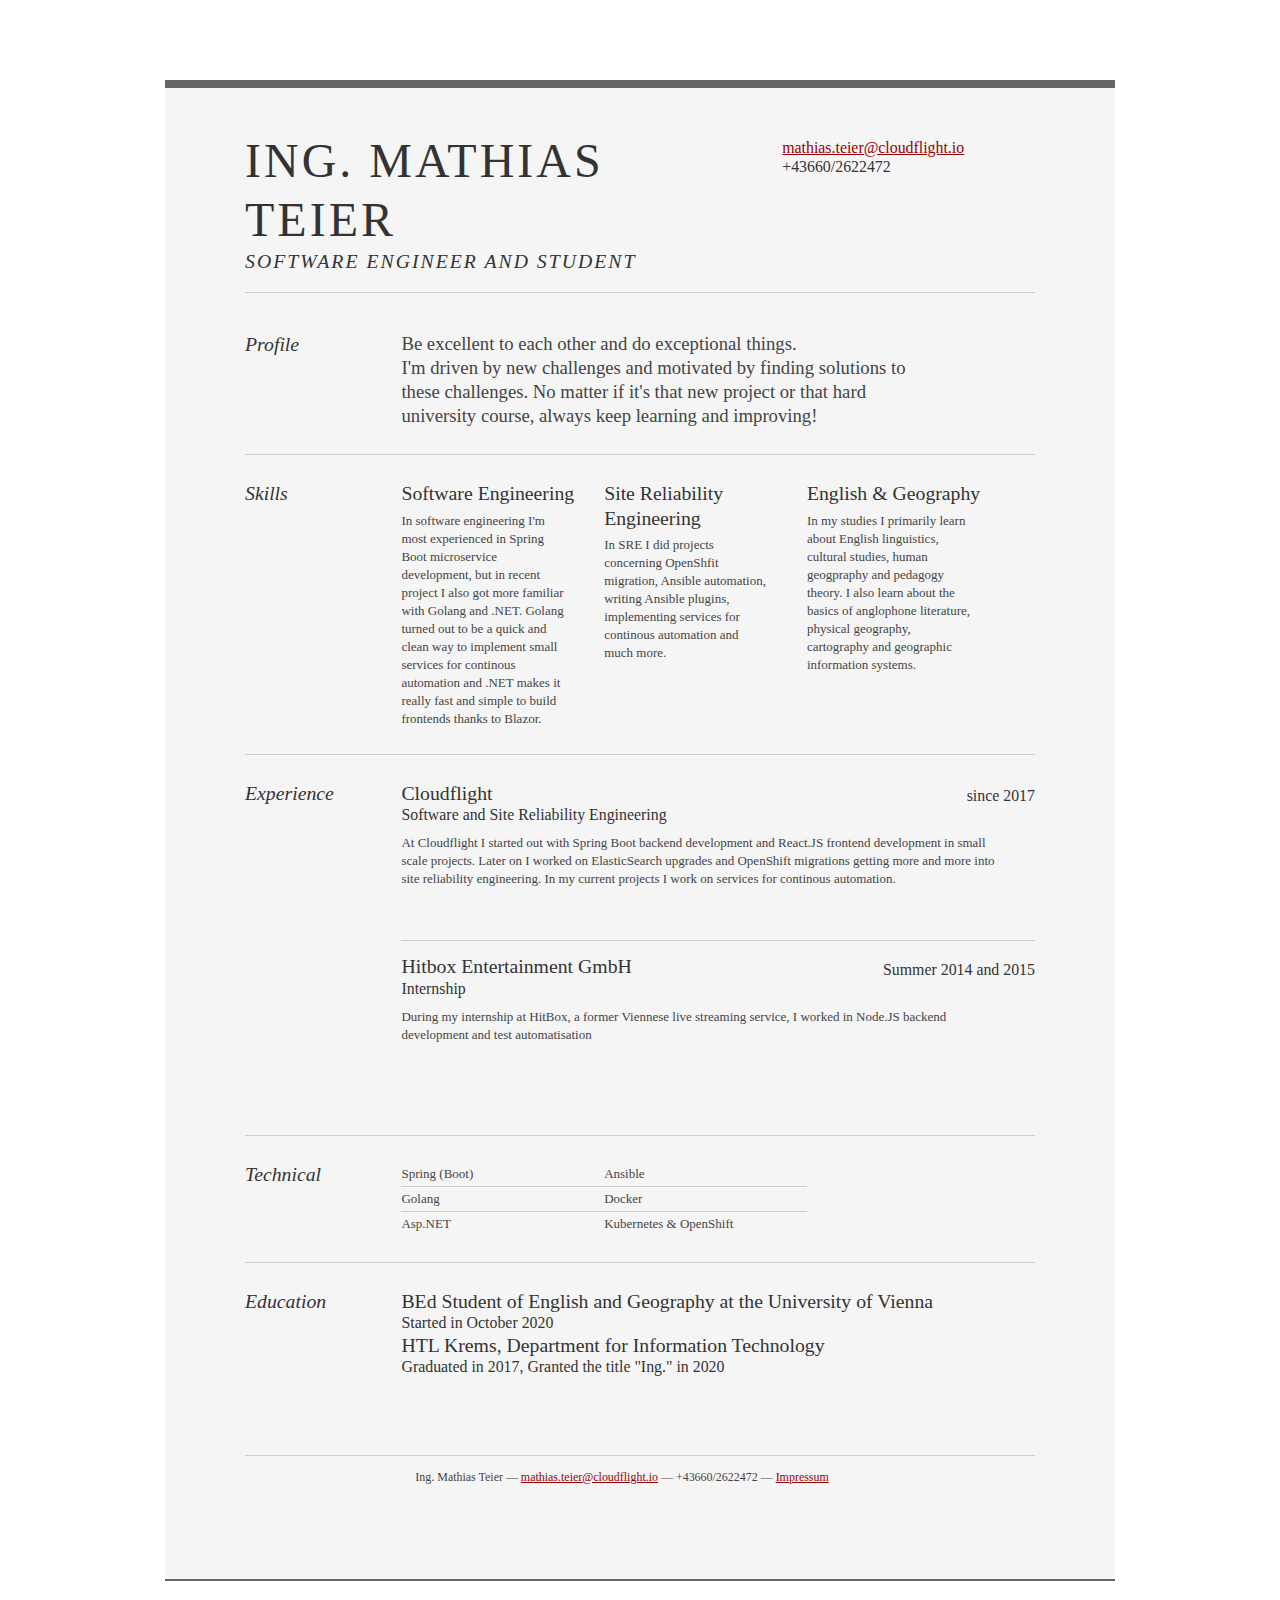
<file: website/html/index.html>
<!DOCTYPE html PUBLIC "-//W3C//DTD XHTML 1.0 Strict//EN" "http://www.w3.org/TR/xhtml1/DTD/xhtml1-strict.dtd">
<html>
<head>

	<title>Ing. Mathias Teier</title>
	<meta http-equiv="content-type" content="text/html; charset=utf-8" />

	<link rel="stylesheet" type="text/css" href="reset-fonts-grids.css" media="all" /> 
	<link rel="stylesheet" type="text/css" href="resume.css" media="all" />

</head>
<body>

<div id="doc2" class="yui-t7">
	<div id="inner">
		<div id="hd">
			<div class="yui-gc">
				<div class="yui-u first">
					<h1>Ing. Mathias Teier</h1>
					<h2>Software Engineer and Student</h2>
				</div>

				<div class="yui-u">
					<div class="contact-info">
						<h3><a href="mailto:mathias.teier@cloudflight.io">mathias.teier@cloudflight.io</a></h3>
						<h3>+43660/2622472</h3>
					</div><!--// .contact-info -->
				</div>
			</div><!--// .yui-gc -->
		</div><!--// hd -->

		<div id="bd">
			<div id="yui-main">
				<div class="yui-b">

					<div class="yui-gf">
						<div class="yui-u first">
							<h2>Profile</h2>
						</div>
						<div class="yui-u">
							<p class="enlarge">
								Be excellent to each other and do exceptional things. <br/>I'm driven by new challenges and motivated by finding solutions to these challenges. No matter
								if it's that new project or that hard university course, always keep learning and improving!
							</p>
						</div>
					</div><!--// .yui-gf -->

					<div class="yui-gf">
						<div class="yui-u first">
							<h2>Skills</h2>
						</div>
						<div class="yui-u">

								<div class="talent">
									<h2>Software Engineering</h2>
									<p>In software engineering I'm most experienced in Spring Boot microservice development, but in recent project I also got more familiar with Golang and .NET. Golang turned out
										to be a quick and clean way to implement small services for continous automation and .NET makes it really fast and simple to build frontends thanks to Blazor.
									</p>
								</div>

								<div class="talent">
									<h2>Site Reliability Engineering</h2>
									<p>In SRE I did projects concerning OpenShfit migration, Ansible automation, writing Ansible plugins, implementing services for continous
										automation and much more.
									</p>
								</div>

								<div class="talent">
									<h2>English & Geography</h2>
									<p>In my studies I primarily learn about English linguistics, cultural studies, human geogpraphy and pedagogy theory. I also learn about the basics of
										anglophone literature, physical geography, cartography and geographic information systems.
									</p>
								</div>
						</div>
					</div><!--// .yui-gf -->

					

					<div class="yui-gf">
	
						<div class="yui-u first">
							<h2>Experience</h2>
						</div><!--// .yui-u -->

						<div class="yui-u">

							<div class="job">
								<h2>Cloudflight</h2>
								<h3>Software and Site Reliability Engineering</h3>
								<h4>since 2017</h4>
								<p>At Cloudflight I started out with Spring Boot backend development and React.JS frontend development in small scale projects. Later on I worked on
									ElasticSearch upgrades and OpenShift migrations getting more and more into site reliability engineering. In my current projects I work on services for continous
									automation.
								</p>
							</div>


							<div class="job last">
								<h2>Hitbox Entertainment GmbH</h2>
								<h3>Internship</h3>
								<h4>Summer 2014 and 2015</h4>
								<p>During my internship at HitBox, a former Viennese live streaming service, I worked in Node.JS backend development and test automatisation</p>
							</div>

						</div><!--// .yui-u -->
					</div><!--// .yui-gf -->

					<div class="yui-gf">
						<div class="yui-u first">
							<h2>Technical</h2>
						</div>
						<div class="yui-u">
							<ul class="talent">
								<li>Spring (Boot)</li>
								<li>Golang</li>
								<li class="last">Asp.NET</li>
							</ul>

							<ul class="talent">
								<li>Ansible</li>
								<li>Docker</li>
								<li class="last">Kubernetes & OpenShift</li>
							</ul>
						</div>
					</div><!--// .yui-gf-->


					<div class="yui-gf last">
						<div class="yui-u first">
							<h2>Education</h2>
						</div>
						<div class="yui-u">
							<h2>BEd Student of English and Geography at the University of Vienna</h2>
							<h3>Started in October 2020</h3>
						</div>
						<div class="yui-u">
							<h2>HTL Krems, Department for Information Technology</h2>
							<h3>Graduated in 2017, Granted the title "Ing." in 2020</h3>
						</div>
					</div><!--// .yui-gf -->


				</div><!--// .yui-b -->
			</div><!--// yui-main -->
		</div><!--// bd -->

		<div id="ft">
			<p>Ing. Mathias Teier &mdash; <a href="mailto:mathias.teier@cloudflight.io">mathias.teier@cloudflight.io</a> &mdash; +43660/2622472
			&mdash; <a href="impressum.html">Impressum</a></p>
		</div><!--// footer -->

	</div><!-- // inner -->


</div><!--// doc -->


</body>
</html>
</file>
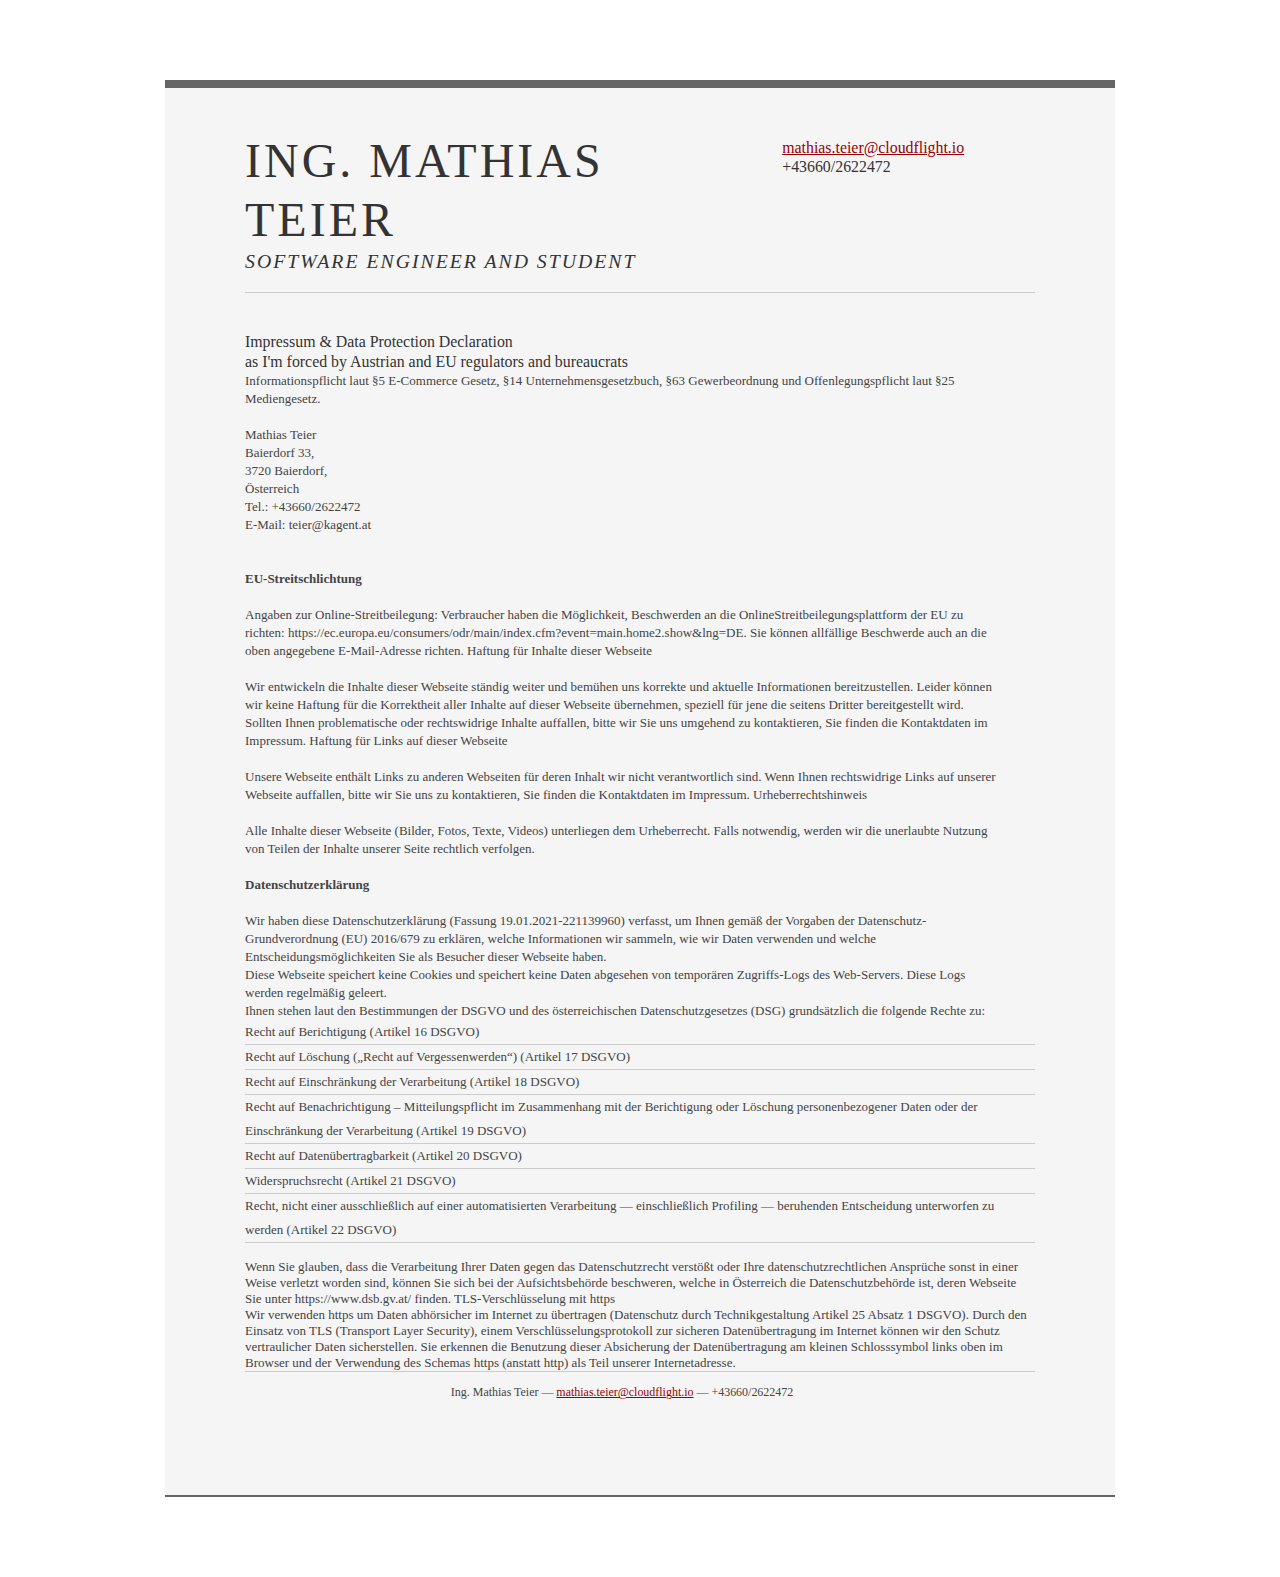
<file: website/html/impressum.html>
<!DOCTYPE html PUBLIC "-//W3C//DTD XHTML 1.0 Strict//EN" "http://www.w3.org/TR/xhtml1/DTD/xhtml1-strict.dtd">
<html>
<head>

	<title>Ing. Mathias Teier</title>
	<meta http-equiv="content-type" content="text/html; charset=utf-8" />

	<link rel="stylesheet" type="text/css" href="reset-fonts-grids.css" media="all" /> 
	<link rel="stylesheet" type="text/css" href="resume.css" media="all" />

</head>
<body>

<div id="doc2" class="yui-t7">
	<div id="inner">
		<div id="hd">
			<div class="yui-gc">
                <a href="index.html">
				<div class="yui-u first">
					<h1>Ing. Mathias Teier</h1>
					<h2>Software Engineer and Student</h2>
				</div>
            </a>
				<div class="yui-u">
					<div class="contact-info">
						<h3><a href="mailto:mathias.teier@cloudflight.io">mathias.teier@cloudflight.io</a></h3>
						<h3>+43660/2622472</h3>
					</div><!--// .contact-info -->
				</div>
			</div><!--// .yui-gc -->
		</div><!--// hd -->

        <h3>
            Impressum & Data Protection Declaration
        </h3>
        <h4>as I'm forced by Austrian and EU regulators and bureaucrats</h4>
        <p>
        Informationspflicht laut §5 E-Commerce Gesetz, §14 Unternehmensgesetzbuch, §63 Gewerbeordnung und Offenlegungspflicht laut §25 Mediengesetz.
        <br/><br/>
        Mathias Teier<br/>
        Baierdorf 33,<br/>
        3720 Baierdorf,<br/>
        Österreich<br/>
        Tel.: +43660/2622472<br/>
        E-Mail: teier@kagent.at<br/>
        <br/><br/>
        <b>EU-Streitschlichtung</b>
        <br/><br/>
        Angaben zur Online-Streitbeilegung: Verbraucher haben die Möglichkeit, Beschwerden an die OnlineStreitbeilegungsplattform der EU zu richten: https://ec.europa.eu/consumers/odr/main/index.cfm?event=main.home2.show&lng=DE. Sie können allfällige Beschwerde auch an die oben angegebene E-Mail-Adresse richten.
        Haftung für Inhalte dieser Webseite
        <br/><br/>
        Wir entwickeln die Inhalte dieser Webseite ständig weiter und bemühen uns korrekte und aktuelle Informationen bereitzustellen. Leider können wir keine Haftung für die Korrektheit aller Inhalte auf dieser Webseite übernehmen, speziell für jene die seitens Dritter bereitgestellt wird. Sollten Ihnen problematische oder rechtswidrige Inhalte auffallen, bitte wir Sie uns umgehend zu kontaktieren, Sie finden die Kontaktdaten im Impressum.
        Haftung für Links auf dieser Webseite
        <br/><br/>
        Unsere Webseite enthält Links zu anderen Webseiten für deren Inhalt wir nicht verantwortlich sind. Wenn Ihnen rechtswidrige Links auf unserer Webseite auffallen, bitte wir Sie uns zu kontaktieren, Sie finden die Kontaktdaten im Impressum.
        Urheberrechtshinweis
        <br/><br/>
        Alle Inhalte dieser Webseite (Bilder, Fotos, Texte, Videos) unterliegen dem Urheberrecht. Falls notwendig, werden wir die unerlaubte Nutzung von Teilen der Inhalte unserer Seite rechtlich verfolgen.
        <br/><br/>

        <b>Datenschutzerklärung</b>
        <br/><br/>
        Wir haben diese Datenschutzerklärung (Fassung 19.01.2021-221139960) verfasst, um Ihnen gemäß der Vorgaben der Datenschutz-Grundverordnung (EU) 2016/679 zu erklären, welche Informationen wir sammeln, wie wir Daten verwenden und welche Entscheidungsmöglichkeiten Sie als Besucher dieser Webseite haben.
        <br/>
        Diese Webseite speichert keine Cookies und speichert keine Daten abgesehen von temporären Zugriffs-Logs des Web-Servers. Diese Logs werden regelmäßig geleert.
        <br />
        Ihnen stehen laut den Bestimmungen der DSGVO und des österreichischen Datenschutzgesetzes (DSG) grundsätzlich die folgende Rechte zu:
        <br>
        <ul>
            <li>Recht auf Berichtigung (Artikel 16 DSGVO)</li>
            <li>Recht auf Löschung („Recht auf Vergessenwerden“) (Artikel 17 DSGVO)</li>
            <li>Recht auf Einschränkung der Verarbeitung (Artikel 18 DSGVO)</li>
            <li>Recht auf Benachrichtigung – Mitteilungspflicht im Zusammenhang mit der Berichtigung oder Löschung personenbezogener Daten oder der Einschränkung der Verarbeitung (Artikel 19 DSGVO)</li>
            <li>Recht auf Datenübertragbarkeit (Artikel 20 DSGVO)</li>
            <li>Widerspruchsrecht (Artikel 21 DSGVO)</li>
            <li>Recht, nicht einer ausschließlich auf einer automatisierten Verarbeitung — einschließlich Profiling — beruhenden Entscheidung unterworfen zu werden (Artikel 22 DSGVO) </li>
        </ul>
        <br />
        Wenn Sie glauben, dass die Verarbeitung Ihrer Daten gegen das Datenschutzrecht verstößt oder Ihre datenschutzrechtlichen Ansprüche sonst in einer Weise verletzt worden sind, können Sie sich bei der Aufsichtsbehörde beschweren, welche in Österreich die Datenschutzbehörde ist, deren Webseite Sie unter https://www.dsb.gv.at/ finden.
        TLS-Verschlüsselung mit https
        <br />
        Wir verwenden https um Daten abhörsicher im Internet zu übertragen (Datenschutz durch Technikgestaltung Artikel 25 Absatz 1 DSGVO). Durch den Einsatz von TLS (Transport Layer Security), einem Verschlüsselungsprotokoll zur sicheren Datenübertragung im Internet können wir den Schutz vertraulicher Daten sicherstellen. Sie erkennen die Benutzung dieser Absicherung der Datenübertragung am kleinen Schlosssymbol links oben im Browser und der Verwendung des Schemas https (anstatt http) als Teil unserer Internetadresse.
    </p>
        
		<div id="ft">
			<p>Ing. Mathias Teier &mdash; <a href="mailto:mathias.teier@cloudflight.io">mathias.teier@cloudflight.io</a> &mdash; +43660/2622472</p>
		</div><!--// footer -->

	</div><!-- // inner -->


</div><!--// doc -->


</body>
</html>
</file>
<file: website/html/resume.css>
/*
---------------------------------------------------------------------------------
	STRIPPED DOWN RESUME TEMPLATE
    html resume

    v0.9: 5/28/09

    design and code by: thingsthatarebrown.com 
                        (matt brown)
---------------------------------------------------------------------------------
*/


.msg { padding: 10px; background: #222; position: relative; }
.msg h1 { color: #fff;  }
.msg a { margin-left: 20px; background: #408814; color: white; padding: 4px 8px; text-decoration: none; }
.msg a:hover { background: #266400; }

/* //-- yui-grids style overrides -- */
body { font-family: Georgia; color: #444; }
#inner { padding: 10px 80px; margin: 80px auto; background: #f5f5f5; border: solid #666; border-width: 8px 0 2px 0; }
.yui-gf { margin-bottom: 2em; padding-bottom: 2em; border-bottom: 1px solid #ccc; }

/* //-- header, body, footer -- */
#hd { margin: 2.5em 0 3em 0; padding-bottom: 1.5em; border-bottom: 1px solid #ccc }
#hd h2 { text-transform: uppercase; letter-spacing: 2px; }
#bd, #ft { margin-bottom: 2em; }

/* //-- footer -- */
#ft { padding: 1em 0 5em 0; font-size: 92%; border-top: 1px solid #ccc; text-align: center; }
#ft p { margin-bottom: 0; text-align: center;   }

/* //-- core typography and style -- */
#hd h1 { font-size: 48px; text-transform: uppercase; letter-spacing: 3px; }
h2 { font-size: 152% }
h3, h4 { font-size: 122%; }
h1, h2, h3, h4 { color: #333; }
p { font-size: 100%; line-height: 18px; padding-right: 3em; }
a { color: #990003 }
a:hover { text-decoration: none; }
strong { font-weight: bold; }
li { line-height: 24px; border-bottom: 1px solid #ccc; }
p.enlarge { font-size: 144%; padding-right: 6.5em; line-height: 24px; }
p.enlarge span { color: #000 }
.contact-info { margin-top: 7px; }
.first h2 { font-style: italic; }
.last { border-bottom: 0 }


/* //-- section styles -- */

a#pdf { display: block; float: left; background: #666; color: white; padding: 6px 50px 6px 12px; margin-bottom: 6px; text-decoration: none;  }
a#pdf:hover { background: #222; }

.job { position: relative; margin-bottom: 1em; padding-bottom: 1em; border-bottom: 1px solid #ccc; }
.job h4 { position: absolute; top: 0.35em; right: 0 }
.job p { margin: 0.75em 0 3em 0; }

.last { border: none; }
.skills-list {  }
.skills-list ul { margin: 0; }
.skills-list li { margin: 3px 0; padding: 3px 0; }
.skills-list li span { font-size: 152%; display: block; margin-bottom: -2px; padding: 0 }
.talent { width: 32%; float: left }
.talent h2 { margin-bottom: 6px; }

#srt-ttab { margin-bottom: 100px; text-align: center;  }
#srt-ttab img.last { margin-top: 20px }

/* --// override to force 1/8th width grids -- */
.yui-gf .yui-u{width:80.2%;}
.yui-gf div.first{width:12.3%;}
</file>
